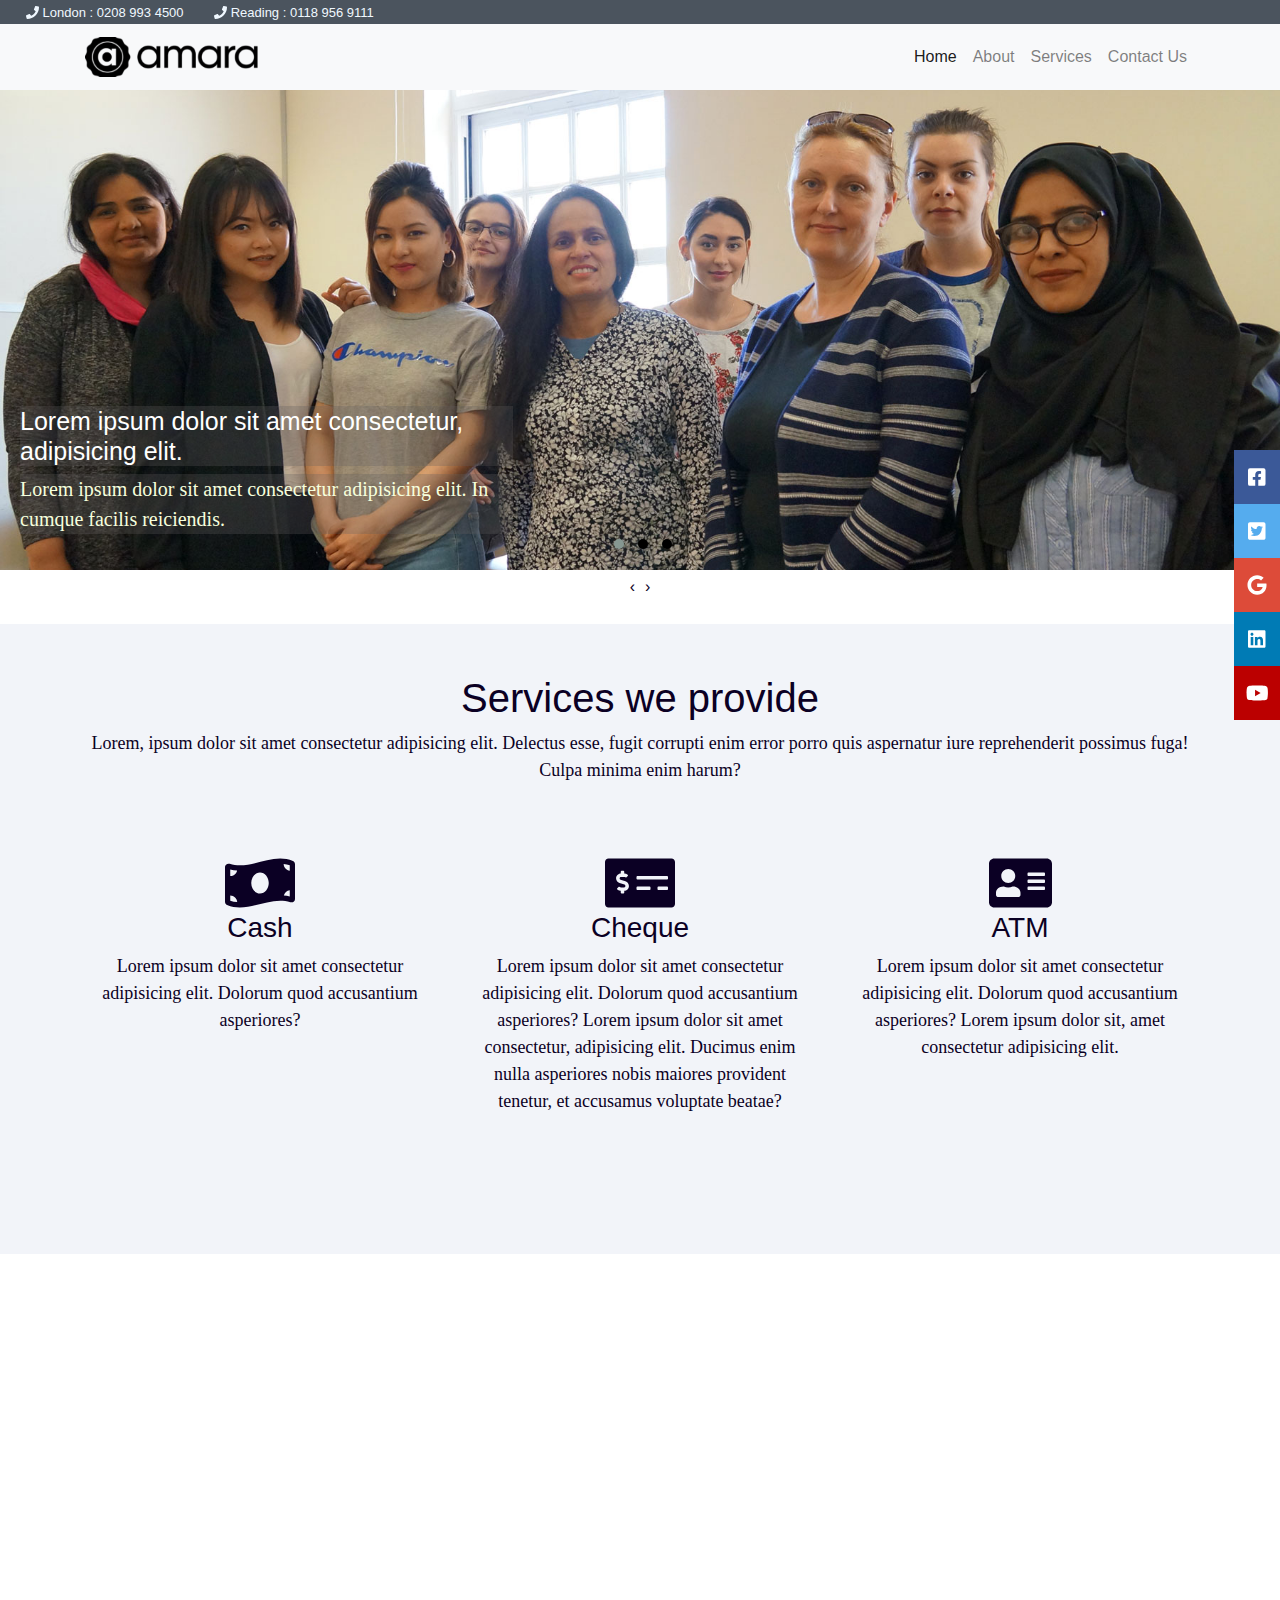
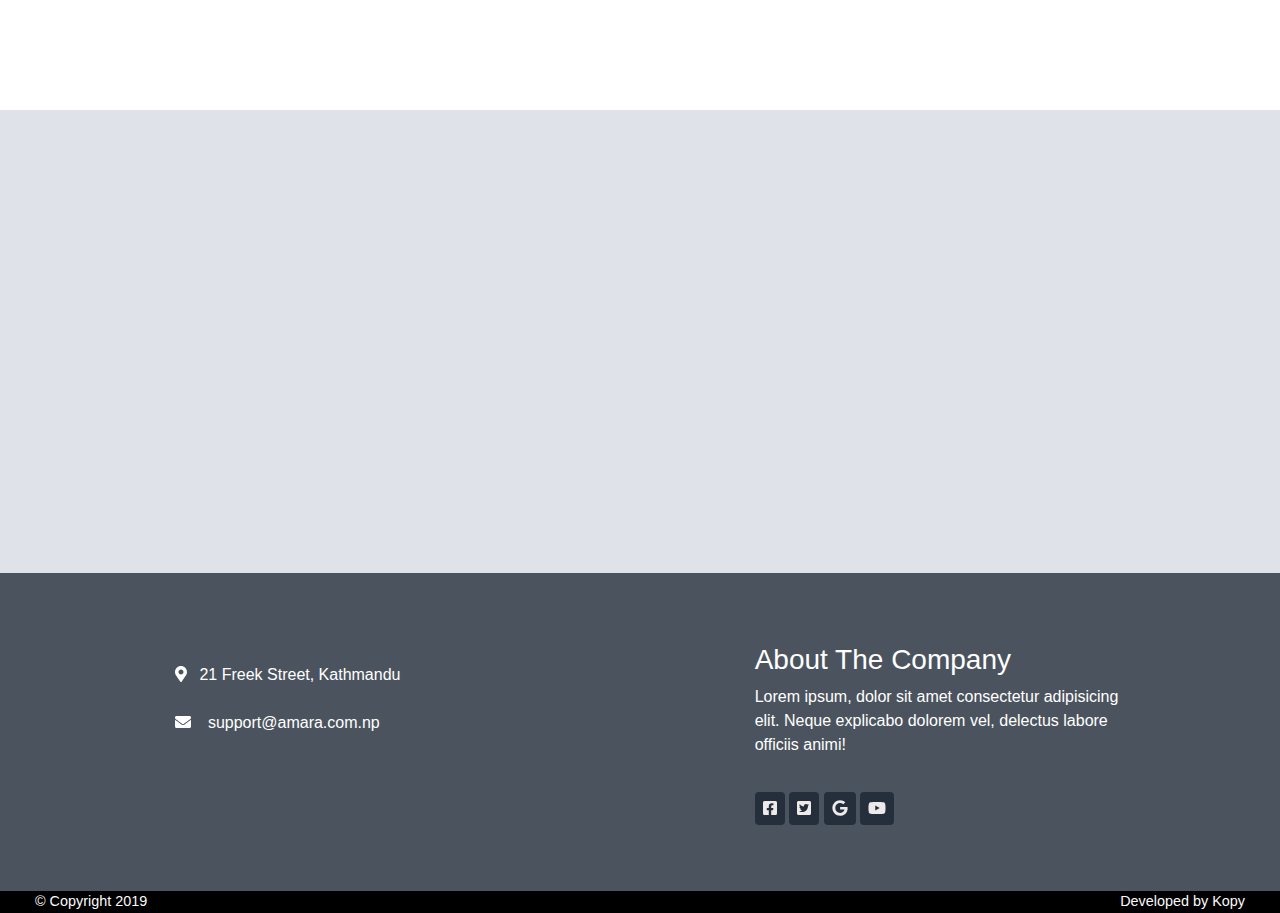
<file: index.html>
<!DOCTYPE html>
<html lang="en">
<head>
    <meta charset="UTF-8">
    <meta name="viewport" content="width=device-width, initial-scale=1.0">
    <meta http-equiv="X-UA-Compatible" content="ie=edge">
    <title>Amara: The best service provider</title>
    <link rel="stylesheet" href="css/style.css">
    <script src="js/jquery-3.4.1.min.js"></script>
</head>
<body>
    <div class="top_contact">
        <ul class="header_list">	        
            <li>
                <a href="tel:0208 993 4500"> 
                    <i class=" fa fa-phone"></i>
                    London :  0208 993 4500
                </a>
            </li>
            <li>
                <a href="tel:0118 956 9111">
                    <i class=" fa fa-phone"></i>
                    Reading : 0118 956 9111
                </a>
            </li>
        </ul>
    </div>

    <nav class="navbar navbar-expand-md navbar-light bg-light sticky-top">
        <div class="container">
            <a href="index.html" class="navbar-brand logo1"><img src="image/amara.png"></a>
            <button class="navbar-toggler" type="button" data-toggle="collapse" data-target="#navbarResponsive">
                <span class="navbar-toggler-icon"></span>
            </button>
            <div class="collapse navbar-collapse" id="navbarResponsive">
                <ul class="navbar-nav ml-auto text-center">
                    <li class="nav-item active">
                        <a href="" class="nav-link">Home</a>
                    </li>
                    <li class="nav-item">
                        <a href="" class="nav-link">About</a>
                    </li>
                    <li class="nav-item dropdown">
                        <a href="" class="nav-link">Services</a>
                        <div>
                            <ul class="dropdown-menu">
                                <li><a href="">Cash</a></li>
                                <li><a href="">Cheque</a></li>
                                <li><a href="">ATM</a></li>
                                <li><a href="">SMS</a></li>
                            </ul>
                        </div>
                    </li>
                    <li class="nav-item">
                        <a href="" class="nav-link">Contact Us</a>
                    </li>
                </ul>
            </div>
        </div>
    </nav>
    
    <section class="home_slider"> 
        <div class="container-fluid p-0">
            <div class="hero_carou1">
                    <div class="owl-carousel owl-theme owl-loaded">
                        <div class="owl-stage-outer">
                            <div class="owl-stage">
                                <div class="owl-item">                            
                                    <img src="image/slider/1.jpg" alt="">
                                    <div class="slider_caption col-lg-5">
                                        <h1>Lorem ipsum dolor sit amet consectetur, adipisicing elit.</h1>
                                        <p class="lead"> Lorem ipsum dolor sit amet consectetur adipisicing elit. In cumque facilis reiciendis.</p>
                                    </div>
                                </div>
                                <div class="owl-item">
                                    <img src="image/slider/2.jpg" alt="">
                                    <div class="slider_caption col-lg-5">
                                        <h1>Lorem ipsum dolor sit amet consectetur, adipisicing elit.</h1>
                                        <p class="lead"> Lorem ipsum dolor sit amet consectetur adipisicing elit. In cumque facilis reiciendis.</p>
                                    </div>
                                </div>
                                <div class="owl-item">
                                    <img src="image/slider/3.jpg" alt="">
                                    <div class="slider_caption col-lg-5">
                                        <h1>Lorem ipsum dolor sit amet consectetur, adipisicing elit.</h1>
                                        <p class="lead"> Lorem ipsum dolor sit amet consectetur adipisicing elit. In cumque facilis reiciendis.</p>
                                    </div>
                                </div>
                                <!-- <div class="owl-item">...</div> -->
                            </div>
                        </div>
                        <!-- <div class="owl-nav">
                            <div class="owl-prev">prev</div>
                            <div class="owl-next">next</div>
                        </div>
                        <div class="owl-dots">
                            <div class="owl-dot active"><span></span></div>
                            <div class="owl-dot"><span></span></div>
                            <div class="owl-dot"><span></span></div>
                        </div> -->
                    </div>
                    
            </div>

        </div>
    </section>
    <section class="blog1">
        <div class="blog1_b">
            <div class="blog_heading1">
                <div class="container padding">
                    <div class="row text-center welcome">
                        <div class="col-12">
                            <h1>
                                Services we provide
                            </h1>
                        </div>
                        <hr class="my-4">
                        <div class="col-12">
                            <p class="p_blog">
                            Lorem, ipsum dolor sit amet consectetur adipisicing elit. Delectus esse, 
                            fugit corrupti enim error porro quis aspernatur iure reprehenderit possimus fuga! Culpa minima enim harum?
                            </p>
                        </div>
                    </div>
                </div>
            </div>
            <div class="blog_content1">
                <div class="container padding">
                    <div class="row text-center padding">
                        <div class="col-xs-12 col-md-6 col-lg-4 blog_box1">
                            <i class="fas fa-money-bill-wave display-4"></i>
                            <div class="blog_grid1">
                            <h3>Cash</h3>
                            <p >Lorem ipsum dolor sit amet consectetur adipisicing elit. Dolorum quod accusantium asperiores?</p>
                            </div>
                            <button class="btn btn-primary float-lg-right" data-aos="zoom-in">view more</button>
                                                
                        </div>
                        <div class="col-xs-12 col-md-6 col-lg-4 blog_box1">
                            <i class="fas fa-money-check-alt display-4" ></i>
                            <div class="blog_grid1">
                                <h3>Cheque</h3>
                                <p>Lorem ipsum dolor sit amet consectetur adipisicing elit. Dolorum quod accusantium asperiores? Lorem ipsum dolor sit amet consectetur, adipisicing elit. Ducimus enim nulla asperiores nobis maiores provident tenetur, et accusamus voluptate beatae?</p>
                            </div>
                            <button class="btn btn-primary float-lg-right" data-aos="zoom-in">view more</button>
                        </div>
                        <div class="col-xs-12 col-md-12 col-lg-4 blog_box1 mx-auto">
                            <i class="fas fa-address-card display-4"></i>
                            <!-- <img src="image/atm.png" alt=""> -->
                            <div class="blog_grid1">
                                <h3>ATM</h3>
                                <p>Lorem ipsum dolor sit amet consectetur adipisicing elit. Dolorum quod accusantium asperiores? Lorem ipsum dolor sit, amet consectetur adipisicing elit.</p>
                            </div>
                            <button class="btn btn-primary btn-hov float-lg-right" data-aos="zoom-in">view more</button>
                        </div>
                    </div>
                </div>
            </div>
        </div>
    </section>
    <section class="testimonials">
        <div class="container">
            <h1 class="white text-center">What People Say About Us</h1>
            <div class="row">
                <div class="testimonials_block">
                    <div class="col-lg-12 col-md-12 col-12">
                        <div class="row">
                            <div class="col-lg-5 client_image ">
                                <div class="col-12 text-center">
                                <img src="image/testi_img1.png" data-aos="flip-right">
                                </div>
                            </div>
                            <div class="col-lg-7 testimonial_box">
                                <div class="testimonial_body text-justify">
                                    <div class="white testi_text">
                                        Lorem ipsum dolor sit, amet consectetur adipisicing elit. Eaque hic eos tenetur quae perferendis minima nulla nihil incidunt, fugiat sit aliquid cupiditate odit iusto porro culpa ullam exercitationem doloribus repellendus? Adipisci obcaecati labore illo harum ipsa impedit dolor voluptatum!
                                    </div>
                                </div>
                                <div class="white client_name">
                                    <span class="testi_name lead">Angela Green</span>
                                    <br>
                                    <span class="testi_name lead">Lorem, ipsum dolor.</span>

                                </div>
                            </div>
                        </div>
                    </div>
                </div>

            </div>
        </div>
    </section>
    <section class="blog2">
        <div class="container">
            <div class="blog2_content">
                <div class="row">
                    <div class="col-lg-6" >
                        <div class="blog2_img" >
                            <div class="col-12" data-aos="fade-right" data-aos-duration="1500">
                            <img src="image/Rectangle 1.png" alt="">    
                             </div>
                        </div>
                    </div>
                    <div class="col-lg-6 pt-5" data-aos="zoom-in-left">
                        <div class="blog_text lead">
                            <h3>New Blog</h3>
                            Lorem ipsum dolor sit amet consectetur adipisicing elit. Dolor nobis, quo quis enim quia molestias harum alias veniam minus quisquam iste exercitationem eos amet deleniti consequuntur natus. Ipsam rem quasi maiores neque in, voluptates voluptate excepturi magnam sunt soluta repellat commodi distinctio velit culpa nam? Sed non assumenda hic!</div>
                            <span><a href=""> click to view more <i class="fas fa-ellipsis"></i></a></span>
                    </div>
                </div>
            </div>
        </div>
    </section>
    <section class="footer">
        <div class="container">
            <div class="row">
                <div class="col-lg-5 col-md-6">
                    <div class="contact_footer">
                        <span class="fas fa-map-marker-alt"></span>
                        &ensp;21 Freek Street, Kathmandu <br>
                        <br>
                        <span class="fas fa-envelope"></span>
                        &ensp;
                        <a href="mailto:apple@gmail.com" >support@amara.com.np </a>
                    </div>
                </div>
                <div class="col-lg-5 offset-lg-2 col-md-6 px-2">
                    <div class="about_foot">
                        <h3>About The Company</h3>
                        Lorem ipsum, dolor sit amet consectetur adipisicing elit. Neque explicabo dolorem vel, delectus labore officiis animi!
                    </div>
                    <div class="icon-footer">
                        <a href="#" ><i class="fab fa-facebook-square"></i></a> 
                        <a href="#" ><i class="fab fa-twitter-square"></i></a> 
                        <a href="#" ><i class="fab fa-google"></i></a> 
                        <!-- <a href="#" ><i class="fab fa-linkedin"></i></a> -->
                        <a href="#" ><i class="fab fa-youtube"></i></a> 
                    </div>
                </div>
            </div>
        </div>
    </section>
    <!-- <div style="height: 200px; background-color: primary;"></div> -->
    <section class="copyright">
        <div class="container-fluid">
            <div class="row">
                <div class="col-6">
                    &copy; Copyright 2019
                </div>
                <div class="col-6 text-right">
                    Developed by Kopy
                </div>
            </div>
        </div>
    </section>
    
    <div class="icon-bar">
        <a href="#" class="facebook"><i class="fab fa-facebook-square"></i></a> 
        <a href="#" class="twitter"><i class="fab fa-twitter-square"></i></a> 
        <a href="#" class="google"><i class="fab fa-google"></i></a> 
        <a href="#" class="linkedin"><i class="fab fa-linkedin"></i></a>
        <a href="#" class="youtube"><i class="fab fa-youtube"></i></a> 
    </div>
    <script src="js/bootstrap.min.js"></script>
    <script src="js/all.js"></script>
    <script src="js/owl.carousel.min.js"></script>
    <script src="js/aos.js"></script>
    <script>
    AOS.init();

    $(function () {
    $(document).scroll(function () {
        var $nav = $(".sticky-top");
        $nav.toggleClass('scrolled', $(this).scrollTop() > $nav.height());
    });
    });
    
    $('.owl-carousel').owlCarousel({
        loop:true,
        margin:10,
        nav:true,
        items:1
    })

    var owl = $('.owl-carousel');
    owl.owlCarousel();
    // Go to the next item
    $('.owl-next').click(function() {
    owl.trigger('next.owl.carousel');
    })
    // Go to the previous item
    $('.owl-prev').click(function() {
    // With optional speed parameter
    // Parameters has to be in square bracket '[]'
    owl.trigger('prev.owl.carousel', [300]);
    })
    </script>
</body>
</html>
</file>
<file: css/style.css>
@import url('https://fonts.googleapis.com/css?family=Poppins:400,500,700');
@import url(../css/bootstrap.min.css);
@import url(../css/all.css);
@import url(../css/owl.carousel.min.css);
@import url(../css/owl.theme.default.min.css);
@import url(../css/aos.css);

/* @import url('https://cdnjs.cloudflare.com/ajax/libs/font-awesome/4.7.0/css/font-awesome.min.css'); */

*{
    box-sizing: border-box    
}
body,ul,li{
    color: rgb(11, 0, 36);
    padding: 0;
    margin: 0;
}
img{
    width: 100%;
    height: 100%
}
p{
    font-size: 18px;
    font-family: 'Georgia';
}
.top_contact{
    background: rgb(75, 84, 94)
}
.top_contact li{
    font-size: 13px;
    display: inline-block;
    /* padding: 7px 0; */
    text-align: center;
    color: white;
    border-radius: 20px;
}
.top_contact li a{
    text-decoration: none;
    padding-left: 2em;
    color: aliceblue;
    /* font-size: 0.8em */
}
.logo1 img{
    height: 40px
}

.sticky-top.scrolled {
    background-color: rgba(230, 220, 255, 0.876) !important;
    transition: background-color 200ms linear;
  }
/*----------------- navigation bar---------- */
.navbar-nav .navbar{
    position: relative;
    padding: 0
}
.dropdown-menu{
    display: none;
    position: absolute;
    background-color: #d1d1d1f3;
    z-index: 1;
    min-width: 100%;
    padding: 0 auto
}
.dropdown-menu a{
    float: none;
    color: black;
    padding: 2px 10px;
    text-decoration: none;
    display: block;
    text-align: left;
}
.navbar a:hover{
    background-color: rgb(211, 210, 210);
    color: white;
    border-radius: 19px
}
.dropdown-menu a:hover{
    background-color: rgb(185, 185, 185);
    color: #000
}
li.dropdown:hover .dropdown-menu{
    display: block
}




/* ------------hero slider --------*/
.home_slider{
    width: 100%;
    overflow: hidden;
    margin-bottom: 20px
}
.home_slider img{
    width: 100%;
    max-height: 480px;
    object-fit: cover
}
.slider_caption{
    position: absolute;
    z-index: 9;
    /* right: 0; */
    bottom: 0;
    left: 0;
    padding: 20px;
}
.slider_caption {
    text-align: left;
    color: #fff;
    /* background-color: #6160607a; */
}
.slider_caption h1{
    background-color: #61606049;
    font-size: 25px;
    font-weight: 400;
    color: #fff
}
.slider_caption p{
    font-size: 20px;
    font-weight: 200;
    background-color: #61606049;
    color: rgb(246, 255, 221)
}
.owl-theme .owl-dots .owl-dot span {
    background: #000;
    border-radius: 10;
    /* margin:200px auto */
} 
.owl-theme .owl-dots{
    position: absolute;
    bottom: 30px;
    padding-bottom: 20px; 
    display: inline-flex;
    /* left: 50%; */
    right: 51%;

    width: 20px;

    text-align: center;
}
.owl-theme .owl-nav{
    /* background-color: #000; */
    padding: 0;
    margin: 0;
}
.owl-theme .owl-prev{
    background-color: rgb(2, 2, 2);
    padding: 0;
    margin: 0;
}
.owl-theme .owl-next{
    background-color: rgb(227, 250, 146)
}



/* blog part  */    
.blog1{
    /* padding-top: 20px; */
    background-color: #dbe2ef5e;
}
.blog1_b{
    padding: 50px
}
.blog_content1{
    margin: 20px auto 0px;
    padding: 10px
   
}

.blog_content1 .row{
    height: 100%;
}
.blog_grid1{
    height:75%;
}
.blog_box1{
    padding: 25px;
    vertical-align: text-bottom;
    /* background-color: #f9f7f7; */
    /* box-shadow: 0 2px 3px 0 rgba(0, 0, 0, 0.24); */

}
.blog_box1 button{
    /* vertical-align: text-bottom */
}



/*--------------- testamonials------------------- */
.testimonials{
    padding:50px 0; 
    width: 100%;
    height: 100%;
    /* padding: 25px 0; */
    background-image: url(../image/testimonialsbg.jpg);
    background-repeat: no-repeat;
    background-attachment: fixed;
    background-size: cover;
}
.testimonials .row{
    /* margin: 20px; */
    padding: 20px
}
.testimonials img{
    width: 100%;
    height: 100%;
    max-width: 220px;
    max-height: 220px
}
.testimonials .testimonial_body{
    margin: 20px auto;
    
}


/*-------------- .blog2------------- */
.blog2{
    /* margin: 20px auto; */
    background-color: #c0c7d481;
    padding: 50px
}
.blog2 .row{
    padding: 20px;
    text-align: justify
}
.blog2 img{
    border-radius: 10px;
    border: #000 solid;
    box-shadow: 0 9px 33px 0 rgba(0, 0, 223, 0.4);
}


.footer{
    width: 100%;
    height: 100%;
    /* max-height: 200px; */
    background-color: rgba(37, 47, 59, 0.822);
    color: #fff;
}
.footer .row{
    padding: 50px
}
.contact_footer{
    padding: 40px;
    /* margin: 20px 0; */

    /* background-color: red; */
    /* color: rgb(64, 255, 182); */
}
.footer a{
    /* margin: 0 8px; */
    text-decoration: none;
    color: inherit 
}

.icon-footer {
    padding: 20px
}
.icon-footer a{
    /* margin-top: 40px; */
    padding:8px;
    color: rgb(238, 234, 234);
    background-color: rgba(37, 47, 59, 0.993);
    border-radius: 4px;
}
.about_foot{
    margin: 20px
}

.copyright .row{
    background-color: #000;
    color: #f9f9f9;
    font-size: 0.9rem;
    padding: 0 20px
}



/* fontcolor */
.white{
    color: white ;
}
/* fontfamily */
.f_poppins{
    font-family: 'Poppins';
    font-size: 20px
}
/* sticky social media */
.icon-bar {
    position: fixed;
    top: 65%;
    right: 0;
    transform: translateY(-50%);
    z-index: 10000;
    border: 0;
}

.icon-bar a {
    display: block;
    text-align: center;
    padding: 12px;
    transition: all 0.3s ease;
    color: white;
    font-size: 20px;
}

.icon-bar a:hover {
    background-color: #000;
}

.facebook {
    background: #3B5998;
    color: white;
}

.twitter {
    background: #55ACEE;
    color: white;
}

.google {
    background: #dd4b39;
    color: white;
}

.linkedin {
    background: #007bb5;
    color: white;
}

.youtube {
    background: #bb0000;
    color: white;
}




@media screen and (max-width:767px) {
    p{
        font-size: 14px;
    }
    
    .slider_caption{
        position: relative;
        z-index: 9;
        /* right: 0; */
        bottom: 0;
        left: 0;
        padding: 20px;
    }
    .home_slider .owl-dots {
        position: absolute;
        top: 40px;
        /*left: 0;*/
        right: 20px;
        display: inline;
        width: 20px;    
        text-align: center;
    }
    .slider_caption h1{
        background-color: #61606049;
        font-size: 20px;
        font-weight: 400;
        color: #000
    }
    .slider_caption p{
        font-size: 16px;
        font-weight: 200;
        background-color: #61606049;
        color: #000
    }
    .testimonials .row{
        font-size: 15px;
        padding: 8px;
        margin: 8px
    }
    .icon-bar a {
        display: block;
        text-align: center;
        padding: 6px;
        transition: all 0.3s ease;
        color: white;
        font-size: 18px;
    }
    .testimonials{
        padding:20px 0;
        
    }
    .testimonial_body{
        font-size: 15px
    }
    .blog2{
        padding: 20px;
        text-align: justify;
    }
    .blog2  .blog_text{
        font-size: 15px
    }
    .blog1_b{
        padding: 15px
    }
}

@media screen and (max-width:991px) {
    p{
        font-size: 16px;
    }
}
</file>
